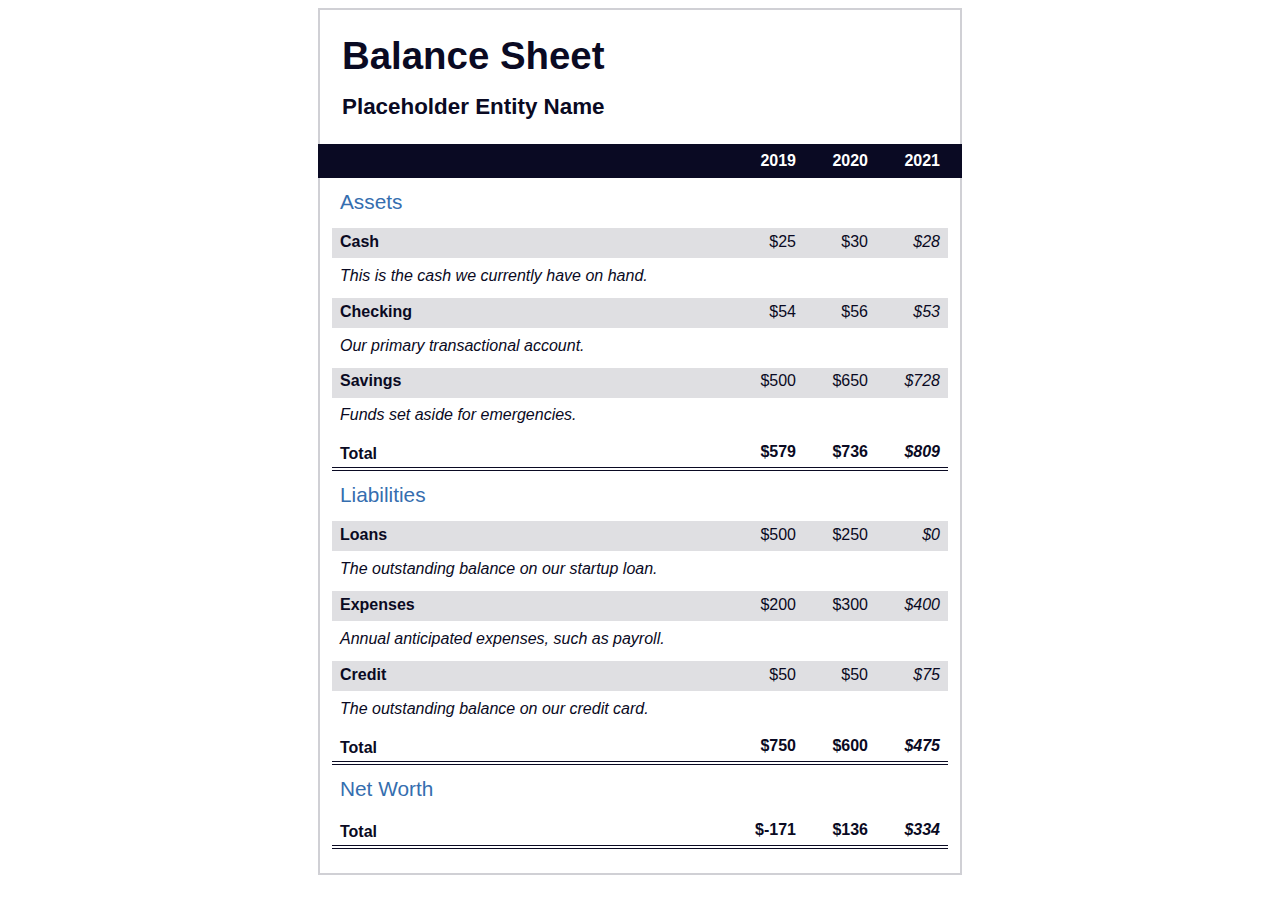
<file: balance_sheet/index.html>
<!DOCTYPE html>
<html lang="en">

<head>
    <meta charset="UTF-8">
    <meta http-equiv="X-UA-Compatible" content="IE=edge">
    <meta name="viewport" content="width=device-width, initial-scale=1.0">
    <link rel="stylesheet" href="styles.css">
    <title>Balance Sheet</title>
</head>

<body>
    <main>
        <section>
            <h1>
                <span class="flex">
                    <span>Placeholder Entity Name</span>
                    <span>Balance Sheet</span>
                </span>
            </h1>
            <div id="years" aria-hidden="true">
                <span class="year">2019</span>
                <span class="year">2020</span>
                <span class="year">2021</span>
            </div>
            <div class="table-wrap">
                <table>
                    <caption>Assets</caption>
                    <thead>
                        <tr>
                            <td></td>
                            <th><span class="sr-only year">2019</span></th>
                            <th><span class="sr-only year">2020</span></th>
                            <th class="current"><span class="sr-only year">2021</span></th>
                        </tr>
                    </thead>
                    <tbody>
                        <tr class="data">
                            <th>Cash <span class="description">This is the cash we currently have on hand.</span></th>
                            <td>$25</td>
                            <td>$30</td>
                            <td class="current">$28</td>
                        </tr>
                        <tr class="data">
                            <th>Checking <span class="description">Our primary transactional account.</span></th>
                            <td>$54</td>
                            <td>$56</td>
                            <td class="current">$53</td>
                        </tr>
                        <tr class="data">
                            <th>Savings <span class="description">Funds set aside for emergencies.</span></th>
                            <td>$500</td>
                            <td>$650</td>
                            <td class="current">$728</td>
                        </tr>
                        <tr class="total">
                            <th>Total <span class="sr-only">Assets</span></th>
                            <td>$579</td>
                            <td>$736</td>
                            <td class="current">$809</td>
                        </tr>
                    </tbody>
                </table>
                <table>
                    <caption>Liabilities</caption>
                    <thead>
                        <tr>
                            <td></td>
                            <th><span class="sr-only">2019</span></th>
                            <th><span class="sr-only">2020</span></th>
                            <th><span class="sr-only">2021</span></th>
                        </tr>
                    </thead>
                    <tbody>
                        <tr class="data">
                            <th>Loans <span class="description">The outstanding balance on our startup loan.</span></th>
                            <td>$500</td>
                            <td>$250</td>
                            <td class="current">$0</td>
                        </tr>
                        <tr class="data">
                            <th>Expenses <span class="description">Annual anticipated expenses, such as payroll.</span>
                            </th>
                            <td>$200</td>
                            <td>$300</td>
                            <td class="current">$400</td>
                        </tr>
                        <tr class="data">
                            <th>Credit <span class="description">The outstanding balance on our credit card.</span></th>
                            <td>$50</td>
                            <td>$50</td>
                            <td class="current">$75</td>
                        </tr>
                        <tr class="total">
                            <th>Total <span class="sr-only">Liabilities</span></th>
                            <td>$750</td>
                            <td>$600</td>
                            <td class="current">$475</td>
                        </tr>
                    </tbody>
                </table>
                <table>
                    <caption>Net Worth</caption>
                    <thead>
                        <tr>
                            <td></td>
                            <th><span class="sr-only">2019</span></th>
                            <th><span class="sr-only">2020</span></th>
                            <th><span class="sr-only">2021</span></th>
                        </tr>
                    </thead>
                    <tbody>
                        <tr class="total">
                            <th>Total <span class="sr-only">Net Worth</span></th>
                            <td>$-171</td>
                            <td>$136</td>
                            <td class="current">$334</td>
                        </tr>
                    </tbody>
                </table>
            </div>
        </section>
    </main>
</body>

</html>
</file>
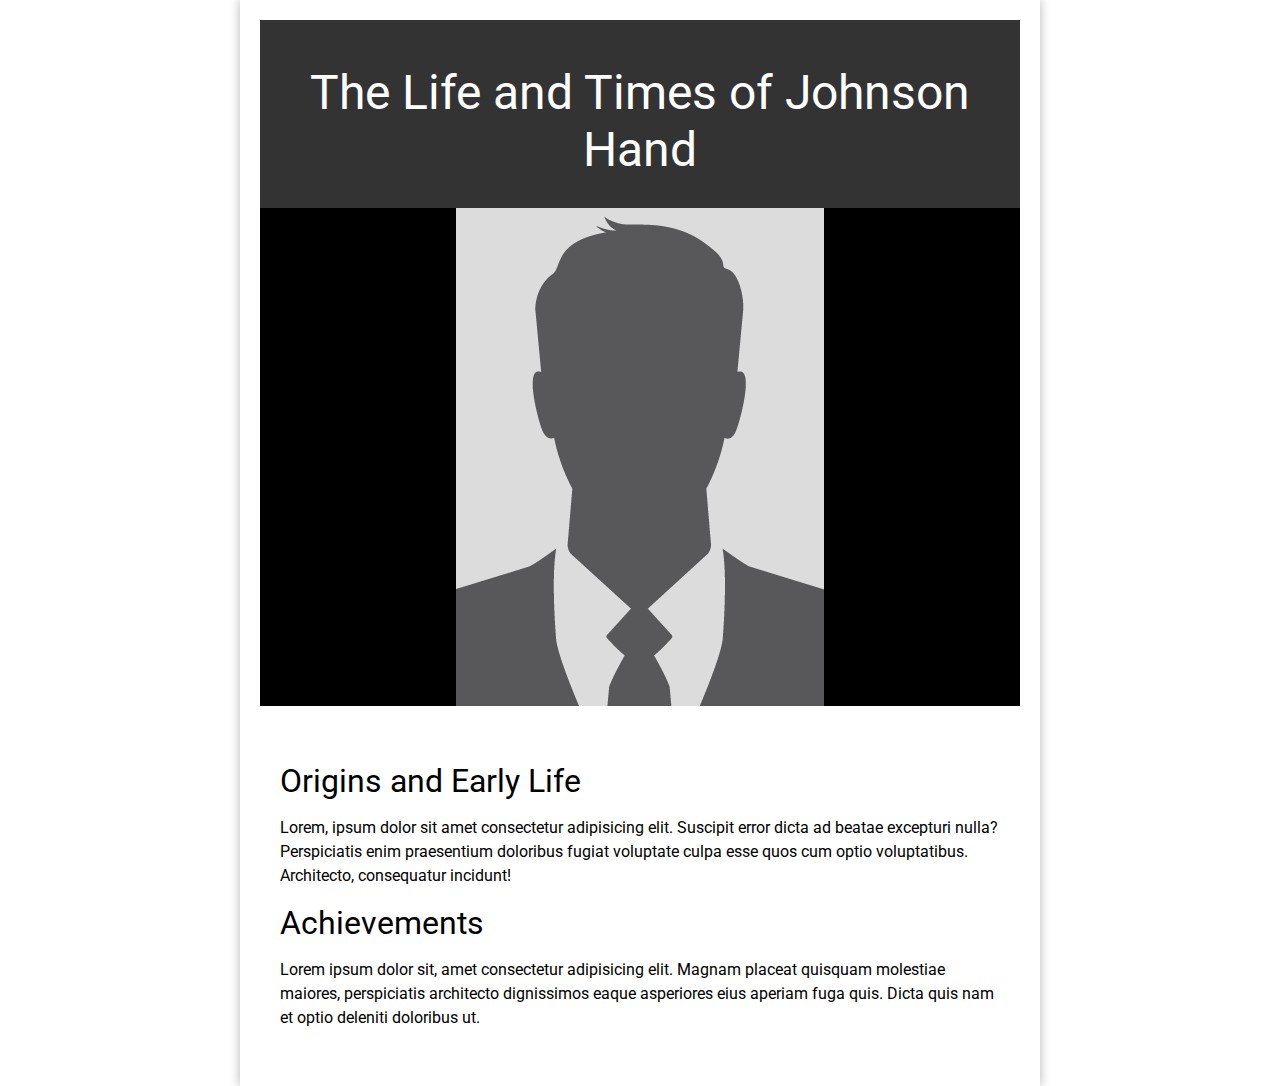
<file: memorial_page/index.html>
<!DOCTYPE html>
<html lang="en">
<head>
    <meta charset="UTF-8">
    <meta http-equiv="X-UA-Compatible" content="IE=edge">
    <meta name="viewport" content="width=device-width, initial-scale=1.0">
    <title>Document</title>
    <link rel="stylesheet" href="styles.css">
    <link rel="stylesheet" href="https://fonts.googleapis.com/css?family=Roboto">
</head>
<body>
<main id="main">
    <div class="container">
    <div class="header">
        <h1>The Life and Times of Johnson Hand</h1>
    </div>
    <div class="image-block" id="img-div">    
        <img id="image" src="./img/man-placeholder-e1520494457998.png" alt="placeholder image of a mans silouhette">
    </div>
    <div class="content">
        <h2>Origins and Early Life</h2>
        <p>Lorem, ipsum dolor sit amet consectetur adipisicing elit. Suscipit error dicta ad beatae excepturi nulla? Perspiciatis enim praesentium doloribus fugiat voluptate culpa esse quos cum optio voluptatibus. Architecto, consequatur incidunt!</p>
        <h2>Achievements</h2>
        <p>Lorem ipsum dolor sit, amet consectetur adipisicing elit. Magnam placeat quisquam molestiae maiores, perspiciatis architecto dignissimos eaque asperiores eius aperiam fuga quis. Dicta quis nam et optio deleniti doloribus ut.</p>
    </div>
    </div>
</main>
</body>
</html>
</file>
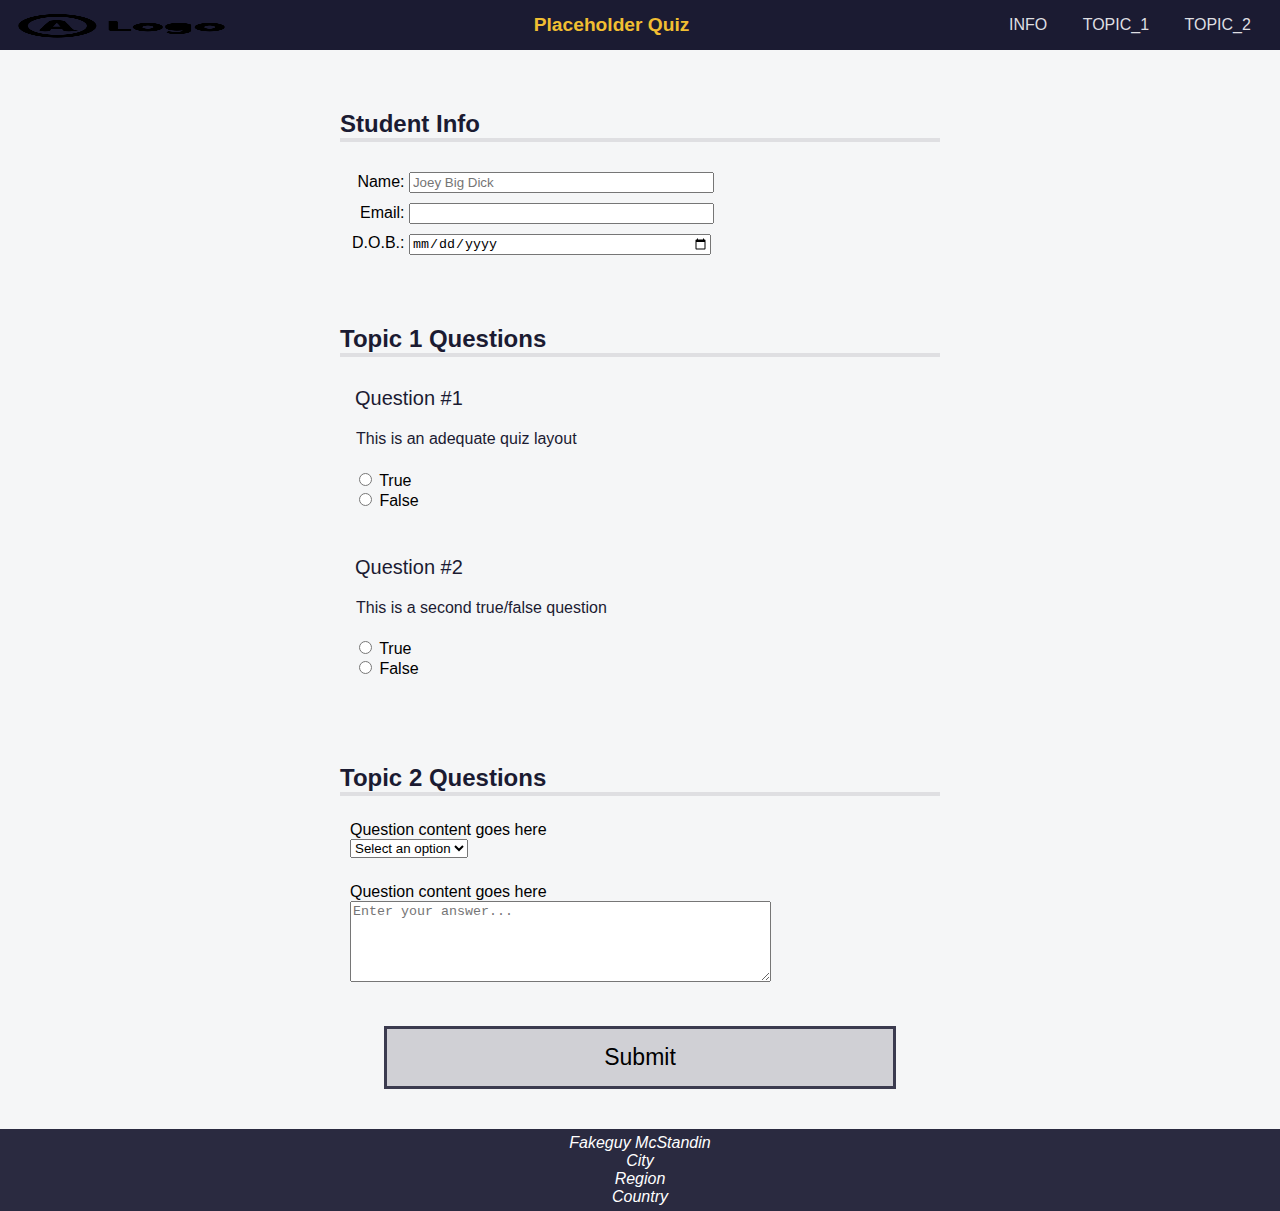
<file: quiz_page/index.html>
<!DOCTYPE html>
<html lang="en">
<head>
    <meta charset="UTF-8">
    <meta http-equiv="X-UA-Compatible" content="IE=edge">
    <meta name="viewport" content="width=device-width, initial-scale=1.0">
    <meta name="description" content="Welcome to the placeholder quiz page about placeholding">
    <link rel="stylesheet" href="styles.css">
    <title>Quiz</title>
</head>
<body>
<header>
    <img id="logo" src="./img/alogo-1.webp" alt="Placeholder logo">
    <h1>Placeholder Quiz</h1>
    <nav>
        <ul>
            <li><a href="#student-info">INFO</a></li>
            <li><a href="t1-questions">TOPIC_1</a></li>
            <li><a href="t2-questions">TOPIC_2</a></li>
        </ul>
    </nav>
</header>
<main>
    <form method="post" action="https://freecodecamp.org/practice-project/accessibility-quiz">
        <section role="region" aria-labelledby="student-info">
            <h2 id="student-info">Student Info</h2>
            <div class="info">
                <label for="student-name">Name:</label>
                <input id="student-name" type="text" name="student-name" placeholder="Joey Big Dick"/>
            </div>
            <div class="info">
                <label for="student-email">Email:</label>
                <input id="student-email" type="email" name="student-email"/>
            </div>
            <div class="info">
                <label for="birth-date">D.O.B.:<span class="sr-only">(Date of Birth)</span></label>
                <input id="birth-date" type="date" name="student-DOB"/>
            </div>
        </section>
        <section role="region" aria-labelledby="t1-questions">
            <h2 id="t1-questions">Topic 1 Questions</h2>
            <div class="question-block">
                <p>1</p>
                <fieldset class="question" name="q1">
                    <legend>This is an adequate quiz layout</legend>
                    <ul class="answers-list">
                      <li>
                        <label for="q1-a1">
                            <input type="radio" id="q1-a1" value="True" name="q1"/>
                            True
                        </label>
                    </li>
                      <li>
                        <label for="q1-a2">
                            <input type="radio" id="q1-a2" value="False" name="q1"/>
                            False
                        </label>
                    </li>
                    </ul>
                </fieldset>
            </div>
            <div class="question-block">
                <p>2</p>
                <fieldset class="question" name="q2">
                    <legend>This is a second true/false question</legend>
                    <ul class="answers-list">
                      <li>
                        <label for="q2-a1">
                            <input type="radio" id="q2-a1" value="True" name="q2"/>
                            True
                        </label>
                    </li>
                      <li>
                        <label for="q1-a2">
                            <input type="radio" id="q2-a2" value="False" name="q2"/>
                            False
                        </label>
                    </li>
                    </ul>
                </fieldset>
            </div>
        </section>
        <section role="region" aria-labelledby="t2-questions">
            <h2 id="t2-questions">Topic 2 Questions</h2>
            <div class="formrow">
                <div class="question-block">
                    <label for="t2-q1">Question content goes here</label>
                </div>
                <div class="answer">
                    <select name="t2-q1" id="t2-q1" required>
                        <option value="">Select an option</option>
                        <option value="yes">Yes</option>
                        <option value="no">No</option>
                      </select>
                </div>
                <div class="question-block">
                    <label for="long-answer">Question content goes here</label>
                </div>
                <div class="answer"></div>
                    <textarea rows="5" cols="50" name="long-answer" id="long-answer" placeholder="Enter your answer..."></textarea>
              </div>
        </section>
        <button type="submit">Submit</input>
      </form>
</main>
<footer>
    <address>
        Fakeguy McStandin <br>
        City <br>
        Region <br>
        Country <br>
    </address>
</footer>
</body>
</html>
</file>
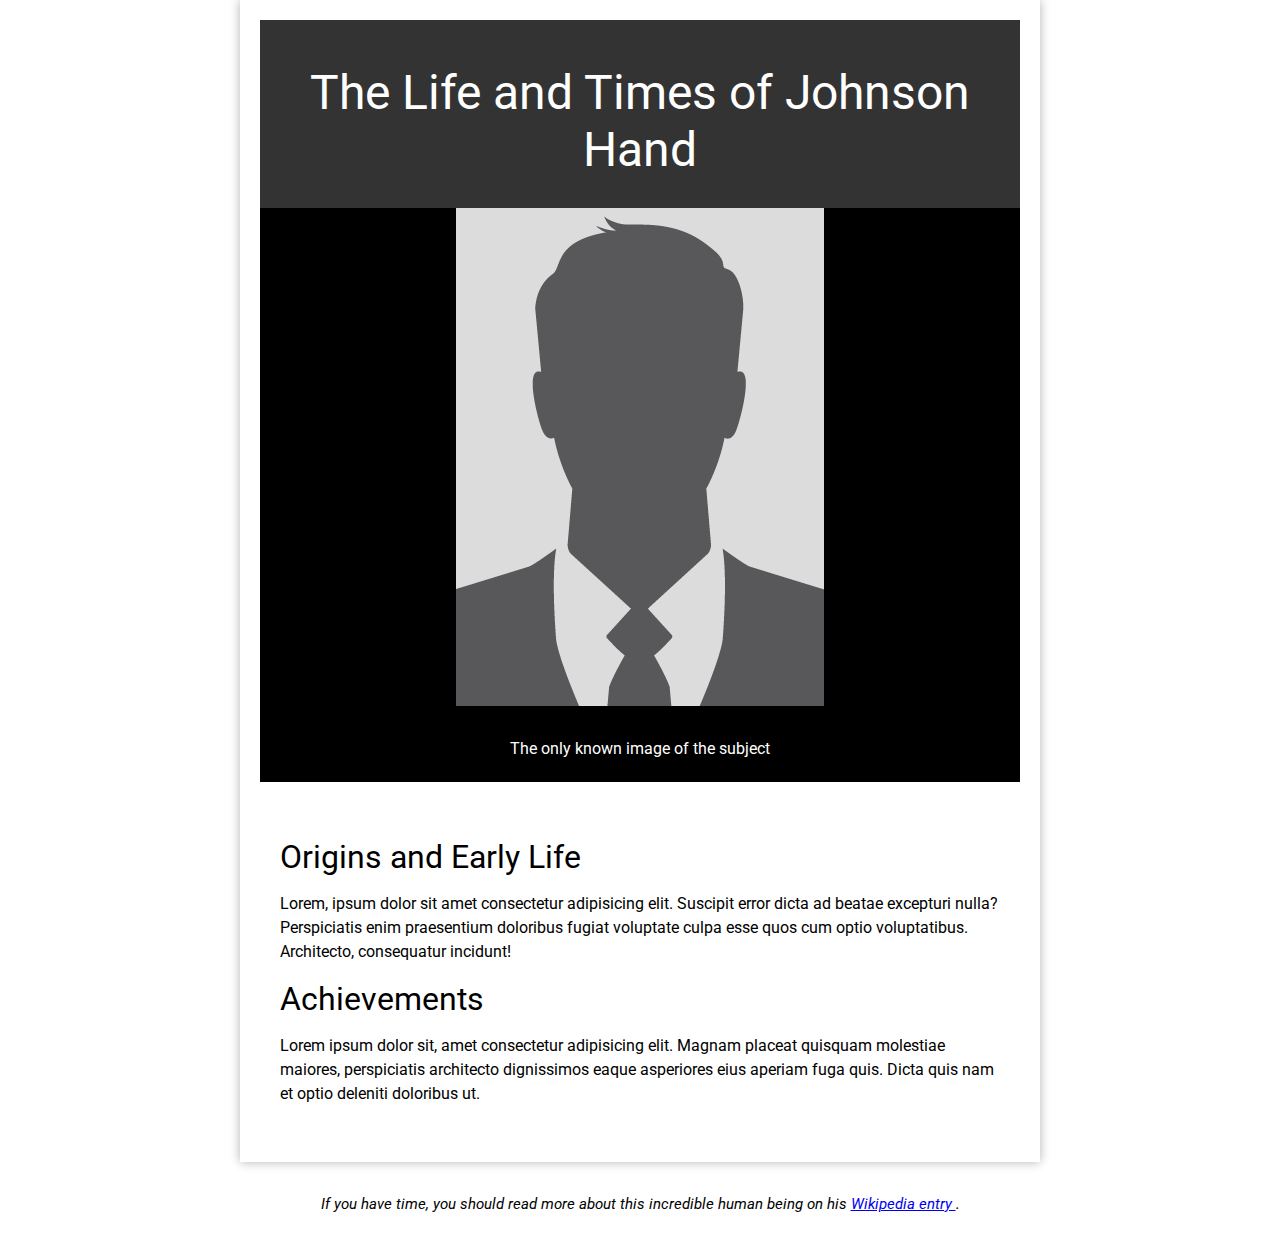
<file: tribute_page/index.html>
<!DOCTYPE html>
<html lang="en">
<head>
    <meta charset="UTF-8">
    <meta http-equiv="X-UA-Compatible" content="IE=edge">
    <meta name="viewport" content="width=device-width, initial-scale=1.0">
    <title>Tribute Page</title>
    <link rel="stylesheet" href="styles.css">
    <link rel="stylesheet" href="https://fonts.googleapis.com/css?family=Roboto">
</head>
<body>
<main id="main">
    <div class="container">
    <div class="header">
        <h1 id="title">The Life and Times of Johnson Hand</h1>
    </div>
    <div class="image-block" id="img-div">    
        <img id="image" src="./img/man-placeholder-e1520494457998.png" alt="placeholder image of a mans silouhette">
        <div id="img-caption">
            <p>The only known image of the subject</p>
        </div>
    </div>
    <section id="tribute-info">
    <div class="content">
        <h2>Origins and Early Life</h2>
        <p>Lorem, ipsum dolor sit amet consectetur adipisicing elit. Suscipit error dicta ad beatae excepturi nulla? Perspiciatis enim praesentium doloribus fugiat voluptate culpa esse quos cum optio voluptatibus. Architecto, consequatur incidunt!</p>
        <h2>Achievements</h2>
        <p>Lorem ipsum dolor sit, amet consectetur adipisicing elit. Magnam placeat quisquam molestiae maiores, perspiciatis architecto dignissimos eaque asperiores eius aperiam fuga quis. Dicta quis nam et optio deleniti doloribus ut.</p>
    </div>
    </div>
    <div id="footer">
        <h3>
            If you have time, you should read more about this incredible human
            being on his
            <a
            id="tribute-link"
            href="https://en.wikipedia.org/wiki/John_Doe"
            target="_blank"
            >
            Wikipedia entry
            </a>.
        </h3>
    </div>
</section>
</main>
</body>
</html>
</file>
<file: balance_sheet/styles.css>
span[class~="sr-only"] {
    border: 0 !important;
    clip: rect(1px, 1px, 1px, 1px) !important;
    clip-path: inset(50%) !important;
    height: 1px !important;
    width: 1px !important;
    position: absolute !important;
    overflow: hidden !important;
    white-space: nowrap !important;
    padding: 0 !important;
    margin: -1px !important;
}

html {
    box-sizing: border-box;
}

body {
    font-family: sans-serif;
    color: #0a0a23;
}

h1 {
    max-width: 37.25rem;
    margin: 0 auto;
    padding: 1.5rem 1.25rem;
}

h1 .flex {
    display: flex;
    flex-direction: column-reverse;
    gap: 1rem;
}

h1 .flex span:first-of-type {
    font-size: 0.7em;
}

h1 .flex span:last-of-type {
    font-size: 1.2em;
}

section {
    max-width: 40rem;
    margin: 0 auto;
    border: 2px solid #d0d0d5;
}

#years {
    display: flex;
    justify-content: flex-end;
    position: sticky;
    z-index: 999;
    top: 0;
    background: #0a0a23;
    color: #fff;
    padding: 0.5rem calc(1.25rem + 2px) 0.5rem 0;
    margin: 0 -2px;
}

#years span[class] {
    font-weight: bold;
    width: 4.5rem;
    text-align: right;
}

.table-wrap {
    padding: 0 0.75rem 1.5rem 0.75rem;
}

table {
    border-collapse: collapse;
    border: 0;
    width: 100%;
    position: relative;
    margin-top: 3rem;
}

table caption {
    color: #356eaf;
    font-size: 1.3em;
    font-weight: normal;
    position: absolute;
    top: -2.25rem;
    left: 0.5rem;
}

tbody td {
    width: 100vw;
    min-width: 4rem;
    max-width: 4rem;
}

tbody th {
    width: calc(100% - 12rem);
}

tr[class="total"] {
    border-bottom: 4px double #0a0a23;
    font-weight: bold;
}

tr[class="total"] th {
    text-align: left;
    padding: 0.5rem 0 0.25rem 0.5rem;
}

tr.total td {
    text-align: right;
    padding: 0 0.25rem;
}

tr.total td:nth-of-type(3) {
    padding-right: 0.5rem;
}

tr.total:hover {
    background-color: #99c9ff;
}

td.current {
    font-style: italic;
}

tr.data {
    background-image: linear-gradient(to bottom, #dfdfe2 1.845rem, white 1.845rem);
}

tr.data th {
    text-align: left;
    padding-top: 0.3rem;
    padding-left: 0.5rem;
}

tr.data th .description {
    display: block;
    font-weight: normal;
    font-style: italic;
    padding: 1rem 0 0.75rem;
    margin-right: -13.5rem;
}

tr.data td {
    vertical-align: top;
    padding: 0.3rem 0.25rem 0;
    text-align: right;
}

tr.data td:last-of-type {
    padding-right:  0.5rem;
}
</file>
<file: memorial_page/styles.css>
* {
    box-sizing: border-box;
}

body {
    font-family: 'Roboto', sans-serif;
    margin: 0;
    padding: 0;
}

.container {
    max-width: 800px;
    margin: 0 auto;
    padding: 20px;
    box-shadow: 0px 0px 10px rgba(0, 0, 0, 0.3);
}

.header {
    background-color: #333;
    color: #fff;
    padding: 20px;
    text-align: center;
}

h1, h2, h3 {
    font-weight: normal;
    margin-top: 0.5em;
    margin-bottom: 0.5em;
}

h1 {
    font-size: 3em;
    margin-bottom: 10px;
}

h2 {
    font-size: 2em;
}

.image-block {
    background-color: black;
    display: flex;
    align-items: center;
    justify-content: center;
}

.content {
    background-color: #fff;
    padding: 20px;
    margin-top: 20px;
    border-radius: 5px;
}

p {
    line-height: 1.5;
}

@media only screen and (max-width: 600px) {
    .container {
        max-width: 100%;
    }
}
</file>
<file: quiz_page/styles.css>
@media (prefers-reduced-motion: no-preference) {
    * {
      scroll-behavior: smooth;
    }
}

body {
    background: #f5f6f7;
    color: #1b1b32;
    font-family: Helvetica;
    margin: 0;
}

#logo {
    width: max(100px, 18vw);
    height: inherit;
    aspect-ratio: 30 / 10;
    padding: 0.4rem;
}

header {
    width: 100%;
    height: 50px;
    background-color: #1b1b32;
    display: flex;
    align-items: center;
    justify-content: space-between;
    position: fixed;
    top: 0;
}

h1 {
    color: #f1be32;
    font-size: min(5vw, 1.2em);
    text-align: center;
}

nav {
    width: 50%;
    max-width: 300px;
    height: 50px;
}

nav > ul {
    display: flex;
    justify-content: space-evenly;
    flex-wrap: wrap;
    align-items: center;
    padding-inline-start: 0;
    margin-block: 0;
    height: 100%;
  }

h1, h2 {
    font-family: Verdana, sans-serif;
}
  
h2 {
    border-bottom: 4px solid #dfdfe2;
    margin-top: 0;
    padding-top: 60px;
}

label {
    color: black;
}

.question-block {
    text-align: left;
    display: block;
    width: 100%;
    margin-top: 20px;
    padding-top: 5px;
}

p {
    margin-top: 5px;
    padding-left: 15px;
    font-size: 20px;
  
}

p::before {
    content: "Question #";
}

.question {
    border: none;
    padding-bottom: 0;
}

.answers-list {
    list-style: none;
    padding: 0;
}

button {
    display: block;
    margin: 40px auto;
    width: 40%;
    padding: 15px;
    font-size: 23px;
    background: #d0d0d5;
    border: 3px solid #3b3b4f;
  
}

footer {
    background-color: #2a2a40;
    display: flex;
    justify-content: center;
}

footer, footer a {
    color: white;
}

address {
    padding: 5px 5px;
    text-align: center;
}

.sr-only {
    position: absolute;
    width: 1px;
    height: 1px;
    padding: 0;
    margin: -1px;
    overflow: hidden;
    clip: rect(0, 0, 0, 0);
    white-space: nowrap;
    border: 0;
}

nav > ul > li {
    color: #dfdfe2;
    margin: 0 0.2rem;
    padding: 0.2rem;
    display: block;
  
}

nav > ul >li:hover {
    background-color: #dfdfe2;
    color: #1b1b32;
    cursor: pointer;
}

li > a {
    color: inherit;
    text-decoration: none;
}

main {
    padding-top: 50px;
}

section {
    width: 80%;
    margin: auto;
    margin-top: 0;
    margin-bottom: 10px;
    max-width: 600px;
}

.info {
    padding: 10px 0 0 5px;
}

.info input, .info label {
    display: inline-block;
    text-align: right;
}

.info input {
    width: 50%;
    text-align: left;
}
  
.info label {
    width: 10%;
    min-width: 55px;
}

.formrow {
    margin-top: 10px;
    padding: 0 10px 0 10px;
}

input {
    font-size: 15;
}
</file>
<file: tribute_page/styles.css>
* {
    box-sizing: border-box;
}

body {
    font-family: 'Roboto', sans-serif;
    margin: 0;
    padding: 0;
}

.container {
    max-width: 800px;
    margin: 0 auto;
    padding: 20px;
    box-shadow: 0px 0px 10px rgba(0, 0, 0, 0.3);
}

.header {
    background-color: #333;
    color: #fff;
    padding: 20px;
    text-align: center;
}

h1, h2, h3 {
    font-weight: normal;
    margin-top: 0.5em;
    margin-bottom: 0.5em;
}

h1 {
    font-size: 3em;
    margin-bottom: 10px;
}

h2 {
    font-size: 2em;
}

img {
    display: block;
}

#image {
    max-width: 100%;
}

.image-block {
    background-color: black;
    display: flex;
    align-items: center;
    justify-content: center;
    flex-direction: column;
}

#img-caption {
    color: white;
    text-align: center;
    margin: 15px 0 5px 0;
}

.content {
    background-color: #fff;
    padding: 20px;
    margin-top: 20px;
    border-radius: 5px;
}

p {
    line-height: 1.5;
}

#footer {
    font-size: small;
    font-style: italic;
    text-align: center;
    padding-top: 25px;
    padding-bottom: 15px;
}

@media only screen and (max-width: 600px) {
    .container {
        max-width: 100%;
    }
}
</file>
